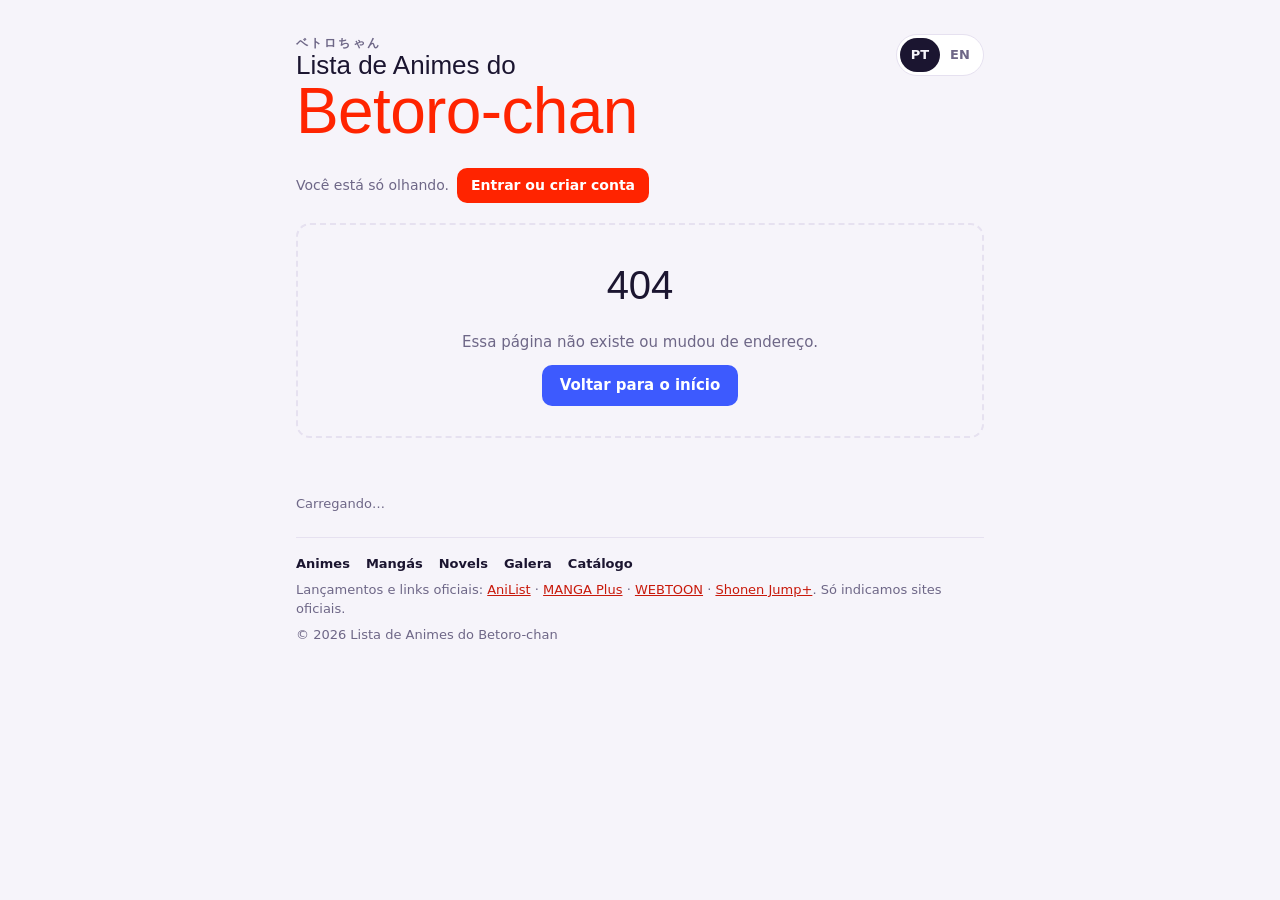
<file: index.html>
<!doctype html>
<html lang="pt-BR">
<head>
<meta charset="utf-8">
<meta name="viewport" content="width=device-width,initial-scale=1,viewport-fit=cover">
<!-- regras de segurança do navegador: só roda código deste site e só conversa com os serviços que o site usa -->
<meta http-equiv="Content-Security-Policy" content="default-src 'self'; script-src 'self'; style-src 'self' 'unsafe-inline' https://fonts.googleapis.com; font-src https://fonts.gstatic.com; img-src 'self' blob: https://*.anilist.co https://*.supabase.co https://lh3.googleusercontent.com; connect-src 'self' https://*.supabase.co wss://*.supabase.co https://graphql.anilist.co https://api.mymemory.translated.net https://translate.googleapis.com; object-src 'none'; base-uri 'self'; form-action 'self'">
<meta name="referrer" content="strict-origin-when-cross-origin">
<title>Lista de Animes do Betoro-chan</title>
<meta name="description" content="A lista de animes, mangás e novels do Betoro-chan e da galera: o que cada um viu, notas, comentários e os lançamentos oficiais mais recentes.">
<meta name="theme-color" content="#e8200f">
<meta name="color-scheme" content="light dark">
<link rel="canonical" href="https://norberto990.github.io/">
<!-- prévia ao compartilhar o link (WhatsApp, Discord, etc.) -->
<meta property="og:type" content="website">
<meta property="og:site_name" content="Lista de Animes do Betoro-chan">
<meta property="og:title" content="Lista de Animes do Betoro-chan">
<meta property="og:description" content="Animes, mangás e novels da galera, com notas, comentários e os lançamentos oficiais mais recentes.">
<meta property="og:image" content="https://norberto990.github.io/og.png">
<meta property="og:image:width" content="1200">
<meta property="og:image:height" content="630">
<meta property="og:locale" content="pt_BR">
<meta name="twitter:card" content="summary_large_image">
<!-- ícones -->
<link rel="icon" href="/favicon.svg" type="image/svg+xml">
<link rel="icon" href="/icon-192.png" type="image/png" sizes="192x192">
<link rel="apple-touch-icon" href="/apple-touch-icon.png">
<link rel="manifest" href="/site.webmanifest">
<link rel="preconnect" href="https://fonts.googleapis.com">
<link rel="preconnect" href="https://fonts.gstatic.com" crossorigin>
<link rel="stylesheet" href="https://fonts.googleapis.com/css2?family=Dela+Gothic+One&family=Zen+Kaku+Gothic+New:wght@400;500;700&display=swap">
<link rel="stylesheet" href="/style.css?v=30">
</head>
<body>
<a class="skip" href="#home">Pular para o conteúdo</a>
<div class="wrap" id="app" data-cat="anime">
  <header class="top topbar">
    <a href="/" data-link class="logo" aria-label="Lista de Animes do Betoro-chan, início">
      <p class="eyebrow" aria-hidden="true">ベトロちゃん</p>
      <h1><span id="h1pre">Lista de Animes do</span> <span class="brand">Betoro-chan</span></h1>
    </a>
    <div class="langs" id="langs" role="group" aria-label="Idioma">
      <button type="button" data-lang="pt" aria-pressed="true" lang="pt-BR">PT</button>
      <button type="button" data-lang="en" aria-pressed="false" lang="en">EN</button>
    </div>
  </header>
  <div class="me auth" id="me"></div>

  <main id="home" tabindex="-1">
    <nav class="cats" id="cats" role="tablist" aria-label="Categoria"></nav>
    <form class="searchbox" id="searchbox" role="search" action="/buscar">
      <svg viewBox="0 0 24 24" fill="none" stroke="currentColor" stroke-width="2.2" stroke-linecap="round" aria-hidden="true"><circle cx="11" cy="11" r="7"/><path d="m20 20-3.5-3.5"/></svg>
      <input class="q" id="q" name="q" type="search" autocomplete="off" enterkeyhint="search" placeholder="Buscar anime…" aria-label="Buscar">
      <div class="sugg" id="sugg" hidden></div>
    </form>
    <div id="newform"></div>
    <div class="bar">
      <div class="seg" id="seg" role="tablist" aria-label="Visão"></div>
      <button class="btn" id="addbtn" type="button" hidden>+ Adicionar à mão</button>
    </div>
    <div class="filters" id="filters"></div>
    <ul class="cards" id="list"></ul>
    <div id="morebox" class="morebox"></div>
  </main>

  <section class="wv" id="wv" hidden></section>
  <p class="note" id="note" role="status"></p>
  <footer class="foot" id="footer"></footer>
</div>

<div class="sheet-bg" id="sheetbg" hidden></div>
<div class="sheet" id="sheet" hidden role="dialog" aria-modal="true" aria-labelledby="sheet-title">
  <div class="sheet-grip" aria-hidden="true"></div>
  <header class="sheet-head" id="sheethead"></header>
  <div class="sheet-body" id="chat"></div>
  <form class="composer" id="composer">
    <div class="composer-in">
      <div class="replying" id="replying" hidden></div>
      <div class="cpreview" id="cpreview" hidden></div>
      <div class="crow">
        <label class="cbtn" id="cimgbtn" for="cimg" title="Anexar imagem"><svg viewBox="0 0 24 24" fill="none" stroke="currentColor" stroke-width="2.2" stroke-linecap="round" stroke-linejoin="round" aria-hidden="true"><rect x="3" y="4" width="18" height="16" rx="2"/><circle cx="9" cy="10" r="2"/><path d="m21 16-5-5-9 9"/></svg></label>
        <input type="file" id="cimg" class="sr" accept="image/png,image/jpeg,image/gif,image/webp">
        <textarea id="cmsg" rows="1" maxlength="1000" placeholder="Escreva um comentário…" aria-label="Mensagem"></textarea>
        <button class="csend" id="csend" type="submit" aria-label="Enviar"><svg viewBox="0 0 24 24" fill="none" stroke="currentColor" stroke-width="2.4" stroke-linecap="round" stroke-linejoin="round" aria-hidden="true"><path d="M5 12h13M13 6l6 6-6 6"/></svg></button>
      </div>
    </div>
  </form>
  <p class="sheet-ro" id="sheetro" hidden></p>
</div>

<div class="gate" id="gate" hidden></div>
<div class="toast" id="toast" hidden></div>
<noscript><p class="note" style="padding:16px">Este site precisa de JavaScript ligado para funcionar.</p></noscript>

<!-- biblioteca do Supabase (versão 2.117.3) guardada no próprio site: nada de código de terceiros -->
<script src="/vendor/supabase.js?v=2.117.3"></script>
<script src="/config.js?v=30"></script>
<script src="/comum.js?v=30"></script>
<script src="/js/base.js?v=30"></script>
<script src="/js/busca.js?v=30"></script>
<script src="/js/paginas.js?v=30"></script>
<script src="/js/obra.js?v=30"></script>
<script src="/js/comentarios.js?v=30"></script>
<script src="/js/inicio.js?v=30"></script>
</body>
</html>
</file>
<file: style.css>
[hidden]{display:none!important}
/* Layout: coluna única estilo app — título, abas de categoria, busca grande que já sugere, e cartões de obra */
:root{
  --bg:#f6f4fa; --surface:#ffffff; --raise:#fbfaff; --ink:#1b1530; --muted:#6e6787; --line:#e6e1f0;
  --accent:#c8190b; --brand:#ff2400; --accent-ink:#ffffff; --star:#e9a800;
  --c-anime:#3d5afe; --c-manga:#c56a00; --c-novel:#0e9483;
  --s-visto:#1d9a62; --s-assistindo:#3d5afe; --s-quero:#8a5cd0; --s-dropei:#b4505b;
  --display:"Dela Gothic One","Arial Black",Impact,sans-serif;
  --body:"Zen Kaku Gothic New",system-ui,-apple-system,"Segoe UI",sans-serif;
  --r:14px; --on:#ffffff;
}
@media (prefers-color-scheme: dark){ :root:not([data-theme="light"]){
  --bg:#120f1c; --surface:#1c1829; --raise:#231e33; --ink:#efeaf8; --muted:#a39cb8; --line:#2f2942;
  --accent:#ff4a33; --brand:#ff3b1f; --accent-ink:#1a0d14; --star:#ffc93d;
  --c-anime:#7d93ff; --c-manga:#ffa94d; --c-novel:#34c9b3;
  --s-visto:#4cc98d; --s-assistindo:#7d93ff; --s-quero:#b893f2; --s-dropei:#e57d88; --on:#140f1f;
  color-scheme:dark;
}}
:root[data-theme="dark"]{
  --bg:#120f1c; --surface:#1c1829; --raise:#231e33; --ink:#efeaf8; --muted:#a39cb8; --line:#2f2942;
  --accent:#ff4a33; --brand:#ff3b1f; --accent-ink:#1a0d14; --star:#ffc93d;
  --c-anime:#7d93ff; --c-manga:#ffa94d; --c-novel:#34c9b3;
  --s-visto:#4cc98d; --s-assistindo:#7d93ff; --s-quero:#b893f2; --s-dropei:#e57d88; --on:#140f1f;
  color-scheme:dark;
}
*{box-sizing:border-box}
body{background:var(--bg);color:var(--ink);font-family:var(--body);font-size:15px;line-height:1.5;font-variant-numeric:tabular-nums}
.wrap{max-width:720px;margin:0 auto;padding-inline:16px;padding-block:26px 80px;display:flex;flex-direction:column;gap:16px}
button,input,select,textarea{font:inherit;color:inherit}
:focus-visible{outline:2px solid var(--accent);outline-offset:2px}

/* topo */
.top{display:flex;flex-direction:column;gap:4px}
.eyebrow{margin:0;font-size:12px;letter-spacing:.18em;color:var(--muted);font-weight:700}
h1{font-family:var(--display);font-weight:400;margin:0;line-height:1.02;text-wrap:balance;font-size:clamp(20px,4.6vw,26px)}
h1 .brand{display:block;color:var(--brand);font-size:clamp(40px,11vw,64px);letter-spacing:-.01em}
.me{display:flex;flex-wrap:wrap;align-items:center;gap:8px;margin-top:8px;font-size:14px;color:var(--muted)}
.me b{color:var(--ink)}
.link{background:none;border:0;padding:2px 4px;color:var(--accent);font-weight:700;cursor:pointer;border-radius:4px}
.me input{background:var(--surface);border:1px solid var(--line);border-radius:8px;padding:5px 9px;width:min(220px,100%)}

/* categorias */
.cats{display:grid;grid-template-columns:repeat(3,1fr);gap:6px;background:var(--surface);border:1px solid var(--line);border-radius:var(--r);padding:5px}
.cat{border:0;background:none;border-radius:10px;padding:9px 6px;cursor:pointer;font-weight:700;color:var(--muted);display:flex;flex-direction:column;align-items:center;line-height:1.2;transition:background .2s,color .2s}
.cat small{font-weight:500;font-size:12px;opacity:.85}
.cat[aria-selected="true"]{background:var(--cc);color:var(--on)}
.cat[data-k="anime"]{--cc:var(--c-anime)} .cat[data-k="manga"]{--cc:var(--c-manga)} .cat[data-k="novel"]{--cc:var(--c-novel)}

.cat[data-k="chat"]{--cc:var(--accent)}
.cat{position:relative}
.badge{position:absolute;top:4px;right:6px;min-width:18px;height:18px;padding:0 5px;border-radius:9px;background:var(--brand);color:#fff;font-size:11px;font-weight:700;display:inline-flex;align-items:center;justify-content:center}
.cat[aria-selected="true"] .badge{background:var(--on);color:var(--cc)}
@media (max-width:420px){.cat{font-size:13px;padding:8px 2px}.cat small{font-size:11px}}

/* chat */
.chat{display:flex;flex-direction:column;gap:4px}
.chat-head{display:flex;align-items:baseline;justify-content:space-between;gap:10px;margin-bottom:6px}
.chat-head h2{margin:0;font-family:var(--display);font-weight:400;font-size:22px}
.chat-head small{color:var(--muted)}
.thread{background:var(--surface);border:1px solid var(--line);border-radius:var(--r);padding:14px;display:flex;flex-direction:column;gap:12px;margin-bottom:8px}
.msg{display:grid;grid-template-columns:40px minmax(0,1fr);gap:12px}
.msg .ava{width:40px;height:40px;font-size:16px}
.replies{display:flex;flex-direction:column;gap:12px;margin-left:52px;padding-left:12px;border-left:2px solid var(--line)}
.replies .msg{grid-template-columns:30px minmax(0,1fr);gap:10px}
.replies .msg .ava{width:30px;height:30px;font-size:13px}
.m-head{display:flex;flex-wrap:wrap;gap:4px 10px;align-items:baseline}
.m-head b{font-size:14px}
.m-head time{font-size:12px;color:var(--muted)}
.m-text{margin:2px 0 0;white-space:pre-wrap;overflow-wrap:anywhere;font-size:15px;font-weight:500}
.m-text .at{color:var(--accent);font-weight:700}
.m-text.gone{color:var(--muted);font-style:italic;font-weight:400}
.m-img{margin-top:8px;max-width:min(260px,100%);max-height:320px;border-radius:10px;border:1px solid var(--line);display:block;object-fit:cover}
.m-act{display:flex;gap:14px;margin-top:4px}
.m-act button{background:none;border:0;padding:0;font-size:13px;font-weight:700;color:var(--muted);cursor:pointer}
.m-act button:hover{color:var(--accent)}
.m-act button.danger{color:var(--s-dropei)}
.msg.mine > .ava{outline:2px solid var(--accent);outline-offset:1px}
.msg.flash{animation:pop .45s cubic-bezier(.2,.9,.3,1.3)}
.composer{flex:none;background:var(--surface);border-top:1px solid var(--line);padding:10px 16px calc(10px + env(safe-area-inset-bottom,0px))}
.sheet-bg{position:fixed;inset:0;z-index:20;background:rgba(10,6,20,.55)}
.sheet{position:fixed;left:0;right:0;bottom:0;z-index:21;margin:0 auto;max-width:720px;height:min(86vh,760px);background:var(--surface);border-radius:20px 20px 0 0;display:flex;flex-direction:column;box-shadow:0 -10px 40px rgba(10,6,20,.3)}
.sheet-grip{width:44px;height:5px;border-radius:3px;background:var(--line);margin:10px auto 2px;flex:none}
.sheet-head{flex:none;display:flex;gap:12px;align-items:center;padding:8px 16px 12px;border-bottom:1px solid var(--line)}
.sheet-head .cover{width:40px;height:56px;border-radius:7px}
.sheet-head div{min-width:0;flex:1}
.sheet-head h2{margin:0;font-size:17px;overflow-wrap:anywhere;line-height:1.25}
.sheet-head small{color:var(--muted);font-size:13px}
.sheet-head .kindtag{font-weight:700;color:var(--kc)}
.sheet-body{flex:1;overflow-y:auto;padding:14px 16px;display:flex;flex-direction:column;gap:8px;overscroll-behavior:contain}
.sheet-ro{flex:none;margin:0;padding:12px 16px calc(12px + env(safe-area-inset-bottom,0px));border-top:1px solid var(--line);color:var(--muted);font-size:13px}
.sheet .thread{border:0;border-bottom:1px solid var(--line);border-radius:0;padding:4px 0 14px;margin:0;background:none}
.sheet .thread:last-child{border-bottom:0}
.chatb{position:relative;width:auto;min-width:30px;padding:0 6px;gap:4px;font-size:12px;font-weight:700}
.chatb .cnt{color:var(--muted)}
.chatb.new{color:var(--accent)}
.chatb.new::after{content:"";position:absolute;top:3px;right:2px;width:8px;height:8px;border-radius:50%;background:var(--brand);border:2px solid var(--surface)}
@media (prefers-reduced-motion:no-preference){.sheet:not([hidden]){animation:up .22s cubic-bezier(.2,.8,.3,1)}@keyframes up{from{transform:translateY(40px);opacity:.3}to{transform:none;opacity:1}}}
.composer-in{max-width:720px;margin:0 auto;display:flex;flex-direction:column;gap:8px}
.crow{display:flex;gap:8px;align-items:flex-end}
.crow textarea{flex:1;min-width:0;resize:none;background:var(--bg);border:1px solid var(--line);border-radius:20px;padding:9px 14px;max-height:140px;font-size:15px;line-height:1.4}
.crow textarea:focus{outline:none;border-color:var(--accent)}
.cbtn,.csend{flex:none;width:40px;height:40px;border-radius:50%;border:0;display:inline-flex;align-items:center;justify-content:center;cursor:pointer}
.cbtn{background:var(--bg);color:var(--muted);border:1px solid var(--line)}
.csend{background:var(--accent);color:var(--on)}
.csend:disabled{opacity:.45;cursor:default}
.cbtn svg,.csend svg{width:19px;height:19px}
.replying,.cpreview{display:flex;align-items:center;gap:10px;font-size:13px;color:var(--muted)}
.replying b{color:var(--ink)}
.replying button,.cpreview button{margin-left:auto;background:none;border:0;color:var(--muted);cursor:pointer;font-weight:700}
.cpreview img{width:48px;height:48px;object-fit:cover;border-radius:8px}
.wrap.chatting{padding-block-end:150px}

/* busca */
.searchbox{position:relative}
.q{width:100%;background:var(--surface);border:2px solid var(--line);border-radius:var(--r);padding:14px 16px 14px 44px;font-size:16px;transition:border-color .15s}
.q:focus{border-color:var(--cat);outline:none}
.searchbox svg{position:absolute;left:15px;top:16px;width:20px;height:20px;color:var(--muted);pointer-events:none}
.sugg{position:absolute;z-index:5;left:0;right:0;top:calc(100% + 6px);background:var(--surface);border:1px solid var(--line);border-radius:var(--r);box-shadow:0 14px 40px rgba(20,10,40,.18);overflow:hidden;max-height:70vh;overflow-y:auto}
.sg{padding:12px 14px;border-top:1px solid var(--line);display:flex;flex-direction:column;gap:8px}
.sg:first-child{border-top:0}
.sg-head{display:flex;gap:12px;align-items:flex-start}
.sg-head .sg-t{flex:1}
.sg-t{min-width:0}
.sg-t b{display:block;overflow-wrap:anywhere}
.sg-t small{display:block;color:var(--muted);font-size:13px;overflow-wrap:anywhere}
.mine-tag{font-size:12px;font-weight:700;white-space:nowrap;color:var(--c)}
.new{width:100%;text-align:left;border:0;border-top:1px solid var(--line);background:var(--raise);padding:13px 14px;cursor:pointer;font-weight:700;color:var(--cat)}
.new:first-child{border-top:0}
.hint{padding:12px 14px;color:var(--muted);font-size:14px;margin:0}

/* chips de situação */
.sts{display:flex;flex-wrap:wrap;gap:6px}
.st{border:1.5px solid var(--line);background:var(--surface);border-radius:999px;padding:4px 12px;font-size:13px;font-weight:700;color:var(--muted);cursor:pointer;transition:all .15s}
.st:hover{border-color:var(--c);color:var(--c)}
.st.on{background:var(--c);border-color:var(--c);color:var(--on)}
.s-visto{--c:var(--s-visto)} .s-assistindo{--c:var(--s-assistindo)} .s-quero{--c:var(--s-quero)} .s-dropei{--c:var(--s-dropei)}

/* formulário de nova obra */
.newform{background:var(--surface);border:2px solid var(--cat);border-radius:var(--r);padding:16px;display:flex;flex-direction:column;gap:12px}
.newform h2{margin:0;font-size:16px}
.field{display:flex;flex-direction:column;gap:4px;font-size:13px;font-weight:700;color:var(--muted)}
.field input,.field textarea{background:var(--bg);border:1px solid var(--line);border-radius:9px;padding:9px 11px;font-weight:400;color:var(--ink);font-size:15px;resize:vertical}
.kinds{display:grid;grid-template-columns:repeat(3,1fr);gap:6px}
.kind{border:1.5px solid var(--line);background:var(--bg);border-radius:10px;padding:8px 6px;font-weight:700;color:var(--muted);cursor:pointer;transition:all .15s}
.kind[data-k="anime"]{--kc:var(--c-anime)} .kind[data-k="manga"]{--kc:var(--c-manga)} .kind[data-k="novel"]{--kc:var(--c-novel)}
.kind:hover{border-color:var(--kc);color:var(--kc)}
.kind[aria-checked="true"]{background:var(--kc);border-color:var(--kc);color:var(--on)}
.newform[data-k="anime"]{--cat:var(--c-anime)} .newform[data-k="manga"]{--cat:var(--c-manga)} .newform[data-k="novel"]{--cat:var(--c-novel)}
.kindsel{background:var(--bg);border:1px solid var(--line);border-radius:9px;padding:9px 11px;font-weight:400;color:var(--ink);font-size:15px}
.row2{display:flex;flex-wrap:wrap;gap:10px;align-items:center;justify-content:space-between}
.actions{display:flex;gap:8px;margin-left:auto}
.btn{border:0;border-radius:10px;padding:9px 18px;font-weight:700;cursor:pointer;background:var(--cat);color:var(--on)}
.btn.alt{background:none;color:var(--muted);border:1px solid var(--line)}
.nota{appearance:none;-webkit-appearance:none;background:var(--raise);border:1px solid var(--line);border-radius:999px;padding:4px 12px;font-weight:700;cursor:pointer;text-align:center}
.nota.has{color:var(--ink);border-color:var(--star)}

/* minha lista / galera */
.bar{display:flex;flex-wrap:wrap;gap:10px;align-items:center;justify-content:space-between}
.seg{display:inline-flex;background:var(--surface);border:1px solid var(--line);border-radius:999px;padding:3px}
.seg button{border:0;background:none;border-radius:999px;padding:6px 16px;font-weight:700;color:var(--muted);cursor:pointer}
.seg button[aria-selected="true"]{background:var(--ink);color:var(--bg)}
.filters{display:flex;gap:6px;overflow-x:auto;padding-bottom:2px;scrollbar-width:none}
.fchip{flex:none;border:1px solid var(--line);background:var(--surface);border-radius:999px;padding:4px 11px;font-size:13px;font-weight:500;color:var(--muted);cursor:pointer;display:inline-flex;align-items:center;gap:6px}
.fchip[aria-pressed="true"]{border-color:var(--ink);color:var(--ink);font-weight:700}

.cards{list-style:none;margin:0;padding:0;display:flex;flex-direction:column;gap:8px}
.card{background:var(--surface);border:1px solid var(--line);border-radius:var(--r);padding:12px 14px 12px 16px;position:relative;display:flex;flex-direction:column;gap:8px;overflow:hidden}
.card::before{content:"";position:absolute;left:0;top:0;bottom:0;width:5px;background:var(--c)}
.c-top{display:grid;grid-template-columns:56px minmax(0,1fr) auto;gap:12px;align-items:start}
@media (max-width:540px){.c-top{grid-template-columns:56px minmax(0,1fr)}.c-top>.c-ctl,.c-top>.meta{grid-column:2;justify-content:flex-start;align-items:flex-start}}
.cover{width:56px;height:78px;border-radius:9px;object-fit:cover;background:var(--raise);border:1px solid var(--line);display:block;flex:none}
.cover.none{display:flex;align-items:center;justify-content:center;color:var(--line)}
.cover.none svg{width:22px;height:22px}
.cover.sm{width:40px;height:56px;border-radius:7px}
.cover.big{width:84px;height:118px;border-radius:11px}
.imgpick{display:flex;gap:14px;align-items:center}
.imgbtns{display:flex;flex-direction:column;align-items:flex-start;gap:6px}
.imgbtns small{color:var(--muted);font-size:12px}
.imgbtns label.btn{display:inline-block}
.meta.col{flex-direction:column;align-items:flex-end;gap:2px}

.c-name{min-width:0}
.c-name b{display:block;font-size:16px;overflow-wrap:anywhere}
.c-name small{display:block;color:var(--muted);font-size:13px;overflow-wrap:anywhere}
.c-ctl{display:flex;gap:6px;align-items:center;flex-wrap:wrap}
.pill{appearance:none;-webkit-appearance:none;border:0;border-radius:999px;padding:4px 12px;font-size:13px;font-weight:700;cursor:pointer;background:var(--c);color:var(--on)}
.icon{border:0;background:none;color:var(--muted);cursor:pointer;width:30px;height:30px;border-radius:8px;display:inline-flex;align-items:center;justify-content:center}
.icon:hover{background:var(--bg);color:var(--ink)}
.icon.warn{width:auto;padding:0 10px;background:var(--s-dropei);color:var(--on);font-size:13px;font-weight:700}
.icon svg{width:16px;height:16px}
.c-edit{display:flex;flex-direction:column;gap:8px;border-top:1px dashed var(--line);padding-top:10px}
.who{display:flex;flex-wrap:wrap;gap:6px}
.av{display:inline-flex;align-items:center;gap:6px;font-size:13px;background:var(--raise);border:1px solid var(--line);border-radius:999px;padding:2px 9px 2px 2px}
.av i{width:7px;height:7px;border-radius:50%;background:var(--c)}
.ava{width:22px;height:22px;border-radius:50%;display:inline-flex;align-items:center;justify-content:center;color:#fff;font-weight:700;font-size:11px;flex:none;object-fit:cover}
.score{font-weight:700;white-space:nowrap}
.score::before{content:"★ ";color:var(--star)}
.meta{display:flex;gap:10px;align-items:center;font-size:13px;color:var(--muted);white-space:nowrap}

.empty{border:2px dashed var(--line);border-radius:var(--r);padding:30px 18px;text-align:center;color:var(--muted)}
.empty strong{display:block;color:var(--ink);font-family:var(--display);font-weight:400;font-size:20px;margin-bottom:4px}
.note{font-size:13px;color:var(--muted);margin:0}
.toast{position:fixed;left:50%;bottom:calc(18px + env(safe-area-inset-bottom,0px));transform:translateX(-50%);background:var(--ink);color:var(--bg);padding:10px 18px;border-radius:12px;font-size:14px;font-weight:500;max-width:calc(100% - 32px);z-index:10}
.wrap[data-cat="anime"]{--cat:var(--c-anime)} .wrap[data-cat="manga"]{--cat:var(--c-manga)} .wrap[data-cat="novel"]{--cat:var(--c-novel)}

@media (prefers-reduced-motion:no-preference){
  .card.flash{animation:pop .45s cubic-bezier(.2,.9,.3,1.3)}
  .sugg,.newform{animation:drop .18s ease-out}
  .toast:not([hidden]){animation:drop .2s ease-out}
  @keyframes pop{from{transform:scale(.96);opacity:.4}to{transform:none;opacity:1}}
  @keyframes drop{from{transform:translateY(-6px);opacity:0}to{transform:none;opacity:1}}
  .toast:not([hidden]){animation-name:toastIn}
  @keyframes toastIn{from{transform:translate(-50%,8px);opacity:0}to{transform:translate(-50%,0);opacity:1}}
}

/* ---- página da obra ---- */

.wv{display:block}
.wv-in{padding-block:4px 40px;display:flex;flex-direction:column;gap:14px}
.wv-top{display:flex;align-items:center;gap:10px}
.wv-back{border:1px solid var(--line);background:var(--surface);border-radius:999px;padding:6px 14px;font-weight:700;cursor:pointer;color:var(--ink)}
.wv-title{border-bottom:3px solid var(--wk);padding-bottom:10px}
.wv-title h1{font-family:var(--display);font-weight:400;font-size:clamp(24px,5vw,34px);margin:0;line-height:1.15;text-wrap:balance}
.wv-title p{margin:4px 0 0;color:var(--muted);font-size:14px}
.wv-tabs{display:flex;gap:2px;overflow-x:auto;border-bottom:1px solid var(--line);scrollbar-width:none}
.wv-tabs button{flex:none;border:0;background:none;padding:9px 14px;font-weight:700;color:var(--muted);cursor:pointer;border-bottom:3px solid transparent;margin-bottom:-1px}
.wv-tabs button[aria-selected="true"]{color:var(--ink);border-bottom-color:var(--wk)}
.wv-grid{display:grid;grid-template-columns:230px minmax(0,1fr);gap:22px;align-items:start}
.wv-side{display:flex;flex-direction:column;gap:14px}
.wv-cover{width:100%;aspect-ratio:5/7;max-width:100%;object-fit:cover;border-radius:12px;border:1px solid var(--line);background:var(--raise);display:flex;align-items:center;justify-content:center;color:var(--line)}
.wv-cover svg{width:40px;height:40px}
.blk h3{margin:0 0 6px;font-size:12px;letter-spacing:.1em;text-transform:uppercase;color:var(--muted);border-bottom:1px solid var(--line);padding-bottom:4px}
.blk dl{margin:0;display:grid;grid-template-columns:auto minmax(0,1fr);gap:3px 10px;font-size:14px}
.blk dt{font-weight:700;color:var(--ink)}
.blk dd{margin:0;color:var(--muted);overflow-wrap:anywhere}
.scorebox{display:flex;flex-wrap:wrap;gap:14px;align-items:stretch;background:var(--surface);border:1px solid var(--line);border-radius:14px;padding:14px}
.sc-main{display:flex;flex-direction:column;align-items:center;justify-content:center;min-width:92px;padding:6px 12px;border-radius:10px;background:var(--wk);color:var(--on)}
.sc-main small{font-size:11px;font-weight:700;letter-spacing:.08em;text-transform:uppercase}
.sc-main b{font-family:var(--display);font-weight:400;font-size:34px;line-height:1.1}
.sc-main span{font-size:11px;opacity:.85}
.sc-stats{display:flex;flex-wrap:wrap;gap:6px 22px;align-items:center;flex:1;min-width:0}
.sc-stats div{display:flex;flex-direction:column}
.sc-stats small{font-size:12px;color:var(--muted)}
.sc-stats b{font-size:20px}
.mine-box{background:var(--surface);border:1px solid var(--line);border-radius:14px;padding:14px;display:flex;flex-direction:column;gap:10px}
.mine-box h3{margin:0;font-size:15px}
.prog{display:flex;align-items:center;gap:8px;flex-wrap:wrap;font-size:14px}
.prog input{width:70px;background:var(--bg);border:1px solid var(--line);border-radius:8px;padding:6px 8px;color:var(--ink);text-align:center}
.prog button{border:1px solid var(--line);background:var(--raise);border-radius:8px;padding:6px 12px;font-weight:700;cursor:pointer;color:var(--ink)}
.bar-p{height:6px;border-radius:3px;background:var(--line);overflow:hidden;flex-basis:100%}
.bar-p i{display:block;height:100%;background:var(--wk)}
.syn{background:var(--surface);border:1px solid var(--line);border-radius:14px;padding:14px}
.syn h3{margin:0 0 6px;font-size:15px}
.syn p{margin:0;white-space:pre-wrap;line-height:1.6;max-width:68ch}
.gl{list-style:none;margin:0;padding:0;background:var(--surface);border:1px solid var(--line);border-radius:14px}
.gl li{display:grid;grid-template-columns:auto minmax(0,1fr) auto auto;gap:10px;align-items:center;padding:10px 14px;border-top:1px solid var(--line)}
.gl li:first-child{border-top:0}
.dist{display:flex;flex-direction:column;gap:5px;background:var(--surface);border:1px solid var(--line);border-radius:14px;padding:14px}
.dist div{display:grid;grid-template-columns:22px minmax(0,1fr) 30px;gap:8px;align-items:center;font-size:13px}
.dist i{display:block;height:14px;border-radius:4px;background:var(--wk);min-width:2px}
.dist span:last-child{color:var(--muted);text-align:right}
.chips{display:flex;flex-wrap:wrap;gap:5px}
.chips span{font-size:12px;border:1px solid var(--line);border-radius:999px;padding:2px 9px;color:var(--muted)}
.wv-edit{background:var(--surface);border:2px solid var(--wk);border-radius:14px;padding:14px;display:grid;grid-template-columns:repeat(2,minmax(0,1fr));gap:10px}
.wv-edit .full{grid-column:1/-1}
@media (max-width:540px){.wv-edit{grid-template-columns:1fr}}
.wv-edit textarea{min-height:110px}
.c-name b{cursor:pointer}
.c-name b:hover{text-decoration:underline;text-decoration-color:var(--line)}
.top-list{list-style:none;margin:0;padding:0;background:var(--surface);border:1px solid var(--line);border-radius:14px}
.top-list li{display:grid;grid-template-columns:34px 44px minmax(0,1fr) auto;gap:12px;align-items:center;padding:10px 14px;border-top:1px solid var(--line);cursor:pointer}
.top-list li:first-child{border-top:0}
.top-list .rk{font-family:var(--display);font-size:20px;color:var(--muted);text-align:center}
.top-list .cover{width:44px;height:62px}

@media (max-width:720px){.wv-grid{grid-template-columns:1fr}.wv-side{display:grid;grid-template-columns:110px minmax(0,1fr);gap:12px 14px;align-items:start}.wv-side .wv-cover{grid-row:span 3}}

/* ---- login ---- */
[hidden]{display:none!important}
.gate{position:fixed;inset:0;z-index:40;background:rgba(10,6,20,.6);display:flex;align-items:center;justify-content:center;padding:24px 16px}
.gate-card{width:min(400px,100%);background:var(--bg);border:1px solid var(--line);border-radius:20px;padding:24px 20px;display:flex;flex-direction:column;gap:14px;text-align:center}
.gate-card .eyebrow{margin:0}
.gate-card h1 span{font-size:clamp(40px,12vw,58px)}
.gate-card p{margin:0;color:var(--muted)}
.gbtn{display:flex;align-items:center;justify-content:center;gap:10px;border:1px solid var(--line);background:var(--surface);color:var(--ink);border-radius:12px;padding:12px 16px;font-weight:700;cursor:pointer;font-size:15px}
.gbtn.main{background:var(--brand);border-color:var(--brand);color:#fff}
.gbtn svg{width:18px;height:18px}
.gate small{color:var(--muted);font-size:12px}
.or{display:flex;align-items:center;gap:10px;color:var(--muted);font-size:12px}
.or::before,.or::after{content:"";flex:1;height:1px;background:var(--line)}
.gate input{background:var(--surface);border:1px solid var(--line);border-radius:12px;padding:12px 14px;font-size:15px;color:var(--ink)}

/* ---- site ---- */
.wrap.wide{max-width:960px}
.topbar{display:flex;justify-content:space-between;align-items:flex-start;gap:12px;flex-wrap:wrap}
.topbar a{text-decoration:none;color:inherit}
.auth{display:flex;align-items:center;gap:8px;flex-wrap:wrap;font-size:14px;color:var(--muted)}
.auth .btn{padding:7px 14px}
.gate-card h2{margin:0;font-family:var(--display);font-weight:400;font-size:24px}
.gate-card .field{text-align:left}
.gate-err{color:var(--s-dropei);font-size:14px;margin:0;min-height:1em}
.gate-x{position:absolute;top:14px;right:14px}
.gate-card{position:relative}
.autotag{font-size:11px;font-weight:700;letter-spacing:.04em;color:var(--muted);border:1px solid var(--line);border-radius:999px;padding:1px 7px;white-space:nowrap}
.newtag{color:var(--brand);border-color:var(--brand)}
.more{align-self:center}
img.cover{background:var(--raise)}
.seg a{border-radius:999px;padding:6px 16px;font-weight:700;color:var(--muted);text-decoration:none}
.seg a[aria-selected="true"]{background:var(--ink);color:var(--bg)}
a.cat{color:var(--muted)}
a.cat[aria-selected="true"]{color:var(--on)}
a.icon{text-decoration:none}
.auth .btn,.mine-box .btn{background:var(--brand);color:#fff}
.sg-sec{margin:0;padding:8px 14px 6px;font-size:11px;font-weight:700;letter-spacing:.1em;text-transform:uppercase;color:var(--muted);background:var(--raise);border-top:1px solid var(--line)}
.sg-t small + small{opacity:.8}

/* ================= versão 2 ================= */
html,body{overflow-x:clip}
body.noscroll{overflow:hidden}
.c-name,.sg-t,.wv-main,.blk dd,.m-text{min-width:0;overflow-wrap:anywhere}
.skip{position:absolute;left:-9999px;top:8px;z-index:50;background:var(--ink);color:var(--bg);padding:8px 14px;border-radius:8px}
.skip:focus{left:8px}
.sr{position:absolute;width:1px;height:1px;padding:0;margin:-1px;overflow:hidden;clip:rect(0 0 0 0);white-space:nowrap;border:0}

/* topo: logo + idioma */
.topbar{flex-direction:row;justify-content:space-between;align-items:flex-start;gap:12px}
.logo{text-decoration:none;color:inherit;min-width:0}
.langs{display:inline-flex;flex:none;border:1px solid var(--line);border-radius:999px;padding:3px;background:var(--surface)}
.langs button{border:0;background:none;border-radius:999px;min-width:40px;min-height:34px;padding:0 10px;font-weight:700;font-size:13px;color:var(--muted);cursor:pointer}
.langs button[aria-pressed="true"]{background:var(--ink);color:var(--bg)}
.nickform{display:flex;gap:8px;flex-wrap:wrap;align-items:center}
.admtag{display:inline-block;font-size:11px;font-weight:700;letter-spacing:.06em;color:#fff;background:var(--brand);border-radius:6px;padding:1px 6px;line-height:1.5;vertical-align:middle}
#home{display:flex;flex-direction:column;gap:14px;outline:none}
.morebox{display:flex;justify-content:center}
.cat .dot{position:absolute;top:6px;right:8px;width:9px;height:9px;border-radius:50%;background:var(--brand);box-shadow:0 0 0 2px var(--surface)}

/* toques mais fáceis no celular */
.icon{width:36px;height:36px}
.fchip,.st{min-height:32px}
.btn.small{padding:6px 12px;font-size:13px;display:inline-flex;align-items:center;gap:6px;text-decoration:none}
.btn.small svg{width:14px;height:14px}
.btn.danger{background:var(--s-dropei);color:#fff}
.btn.alt.on{border-color:var(--ink);color:var(--ink)}
a.btn{text-decoration:none;display:inline-block}
.link.danger{color:var(--s-dropei)}
.tlink{color:inherit;text-decoration:none}
.tlink:hover b{text-decoration:underline;text-decoration-color:var(--line)}

/* mensagens de sucesso e erro */
.toast{display:flex;gap:6px;align-items:center;box-shadow:0 10px 30px rgba(10,6,20,.25);z-index:60}
.toast.ok{background:var(--s-visto);color:#fff}
.toast.err{background:var(--s-dropei);color:#fff}
.gate-ok{color:var(--s-visto);font-size:14px;margin:0;font-weight:700}
.gate-links{display:flex;justify-content:center;gap:14px;flex-wrap:wrap;font-size:14px}

/* lançamentos */
.relline{display:flex;flex-wrap:wrap;align-items:center;gap:4px 8px;margin-top:4px;font-size:13px}
.reltag{font-weight:700;color:var(--ink)}
.newtag{display:inline-block;font-weight:700;font-size:12px;color:#fff;background:var(--brand);border-radius:999px;padding:1px 8px}
.behind{font-size:12px;font-weight:700;color:var(--s-assistindo)}
.relbox{background:var(--surface);border:1px solid var(--line);border-left:4px solid var(--wk);border-radius:14px;padding:14px;display:flex;flex-direction:column;gap:8px}
.relbox h3{margin:0;font-size:15px}
.relbox p{margin:0}
.rel-now{display:flex;flex-wrap:wrap;align-items:center;gap:6px}
.rel-now b{font-size:18px}
.rel-now .btn{margin-left:auto}
.rel-next .count{font-weight:700;color:var(--wk)}
.where small{display:block;font-size:12px;font-weight:700;letter-spacing:.06em;text-transform:uppercase;color:var(--muted);margin-bottom:6px}
.where-links{display:flex;flex-wrap:wrap;gap:8px}
.site{display:inline-flex;align-items:center;gap:6px;border:1px solid var(--line);background:var(--raise);border-radius:10px;padding:8px 12px;font-weight:700;color:var(--ink);text-decoration:none;min-height:40px}
.site:hover{border-color:var(--wk)}
.site svg{width:14px;height:14px;color:var(--muted)}
.site .lang{font-size:10px;font-weight:700;color:var(--muted);border:1px solid var(--line);border-radius:4px;padding:0 4px}

/* página da obra */
.wv-main{display:flex;flex-direction:column;gap:14px}
.wv-back{text-decoration:none;display:inline-block}
.blk ul.plain,ul.plain{list-style:none;margin:0;padding:0;font-size:14px;color:var(--muted);display:flex;flex-direction:column;gap:2px}
.blk a{color:var(--accent)}
.dist h3{margin:0 0 6px;font-size:15px}
.adm{border:2px dashed var(--brand);border-radius:14px;padding:14px;display:flex;flex-direction:column;gap:12px}
.adm h3{margin:0;font-size:15px;display:flex;align-items:center;gap:6px}
.adm-btns{display:flex;flex-wrap:wrap;gap:8px}
.danger-box{border-color:var(--s-dropei)}
.danger-box p{margin:0 0 10px}
.links-edit{border:1px solid var(--line);border-radius:10px;padding:10px 12px;display:flex;flex-direction:column;gap:8px;min-width:0}
.links-edit legend{font-size:13px;font-weight:700;color:var(--muted);padding:0 4px}
.linkrow{display:grid;grid-template-columns:minmax(0,1fr) minmax(0,2fr);gap:8px}
.linkrow input{background:var(--bg);border:1px solid var(--line);border-radius:9px;padding:9px 11px;min-width:0;width:100%}
@media (max-width:540px){.linkrow{grid-template-columns:1fr}}
.notfound{display:flex;flex-direction:column;align-items:center;gap:12px}
.notfound strong{font-size:40px}
.notfound p{margin:0}

/* rodapé */
.foot{border-top:1px solid var(--line);padding-top:16px;margin-top:8px;display:flex;flex-direction:column;gap:6px;font-size:13px;color:var(--muted)}
.foot p{margin:0}
.foot a{color:var(--accent)}
.foot-links{display:flex;flex-wrap:wrap;gap:6px 16px}
.foot-links a{color:var(--ink);font-weight:700;text-decoration:none}
.foot-links a:hover{text-decoration:underline}
@media (max-width:400px){.wrap{padding-block:18px 60px}.cat{min-height:52px}}

/* celular: capa, depois lançamentos e lista, depois as informações */
@media (max-width:720px){
  .wv-grid{display:flex;flex-direction:column;gap:14px}
  .wv-side{display:contents}
  .wv-side .wv-cover{order:1;width:min(180px,50%);grid-row:auto}
  .wv-main{order:2}
  .wv-side .blk{order:3}
  .blk dl{grid-template-columns:minmax(90px,auto) minmax(0,1fr)}
}
@media (max-width:420px){.wv-tabs{flex-wrap:wrap}.wv-tabs button{padding:8px 10px}}

.sec-title{list-style:none}
.sec-title h2{margin:0;font-size:17px}
li.sg-sec{list-style:none;border-radius:8px}
.new.all{font-weight:700;color:var(--ink)}
</file>
